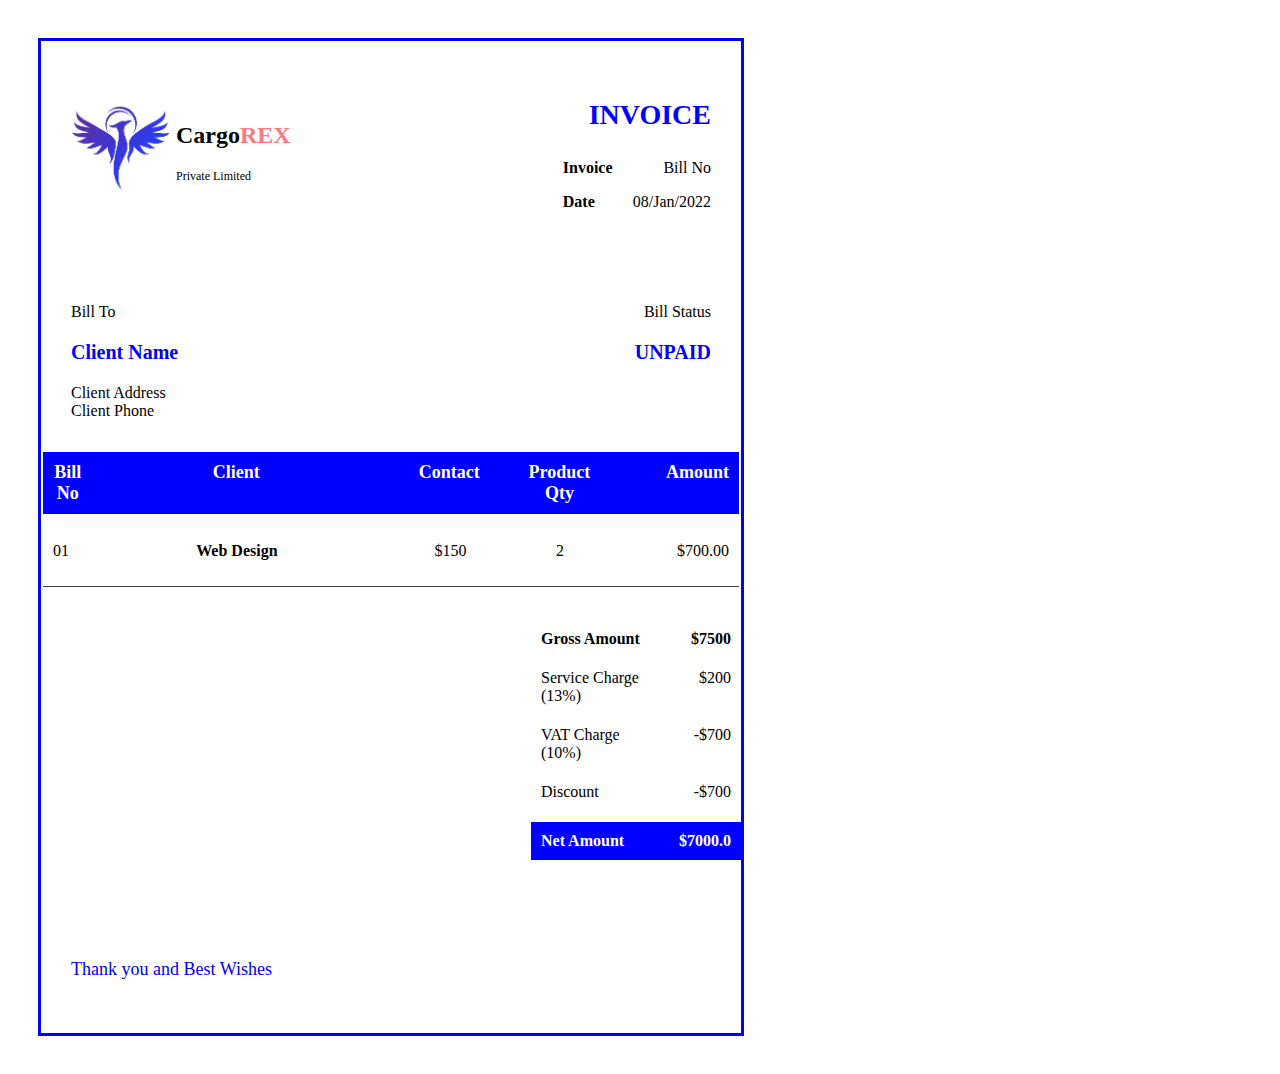
<file: bill.html>
<!DOCTYPE html>
<html>
<head>
    <title>Invoice Template Design</title>
    <link rel="stylesheet" type="text/css" href="style.css">
</head>
<body>

<div class="wrapper" id="printableArea">
    <div class="invoice_wrapper">
        <div class="header">
            <div class="logo_invoice_wrap">
                <div class="logo_sec">
                    <img src="./images/logo.png" alt="code logo">
                    <div class="title_wrap">
                        <p class="bold"><h2>Cargo<span class="danger">REX</span></h2></p>
                        <p class="sub_title">Private Limited</p>
                    </div>
                </div>
                <div class="invoice_sec">
                    <p class="invoice bold">INVOICE</p>
                    <p class="invoice_no">
                        <span class="bold">Invoice</span>
                        <span>Bill No</span>
                    </p>
                    <p class="date">
                        <span class="bold">Date</span>
                        <span>08/Jan/2022</span>
                    </p>
                </div>
            </div>
            <div class="bill_total_wrap">
                <div class="bill_sec">
                    <p>Bill To</p> 
                    <p class="bold name">Client Name</p>
                    <span>
                       Client Address<br/>
                       Client Phone
                    </span>
                </div>
                <div class="total_wrap">
                    <p>Bill Status</p>
                    <p class="bold price">UNPAID</p>
                </div>
            </div>
        </div>
        <div class="body">
            <!-- <div class="main_table"> -->
                
                <table  class="main_table">
                  <thead class="table_header">
                    <tr class="row">
                      <th class="col col_no">Bill No</th>
                      <th class="col col_des">Client</th>
                      <th class="col col_price">Contact</th>
                      <!-- <th>Date Time</th> -->
                      <th class="col col_qty">Product Qty</th>
                      <th class="col col_total">Amount</th>
                      
                    </tr>
                  </thead>
                 <tbody class="table_body">
                    <tr class="row">
                        <td class="col col_no"><p>01</p> </td>
                        <td class="col col_des"><p class="bold">Web Design</p></td>
                        <td class="col col_price"><p>$150</p></td>
                        <td class="col col_qty"><p>2</p></td>
                        <td class="col col_total"><p>$700.00</p></td>
                    </tr>
                 </tbody>
            </table>
            <!-- </div> -->
            
            <div class="paymethod_grandtotal_wrap">
                <!-- <div class="paymethod_sec">
                    <p class="bold">Payment Method</p>
                    <p>Visa, master Card and We accept Cheque</p>
                </div> -->
                <div class="grandtotal_sec">
                    <p class="bold">
                        <span>Gross Amount</span>
                        <span>$7500</span>
                    </p>
                    <p>
                        <span>Service Charge (13%)</span>
                        <span>$200</span>
                    </p>
                    <p>
                        <span>VAT Charge (10%)</span>
                        <span>-$700</span>
                    </p>
                    <p>
                        <span>Discount</span>
                        <span>-$700</span>
                    </p>
                    <p class="bold">
                        <span>Net Amount</span>
                        <span>$7000.0</span>
                    </p>
                </div>
            </div>
        </div>
        <div class="footer">
            <p>Thank you and Best Wishes</p>
            <!-- <div class="terms">
                <p class="tc bold">Terms & Coditions</p>
                <p>Lorem ipsum dolor sit amet consectetur adipisicing elit. Velit non praesentium doloribus. Quaerat vero iure itaque odio numquam, debitis illo quasi consequuntur velit, explicabo esse nesciunt error aliquid quis eius!</p>
            </div> -->
        </div>
    </div>
</div>


</body>
</html>
</file>
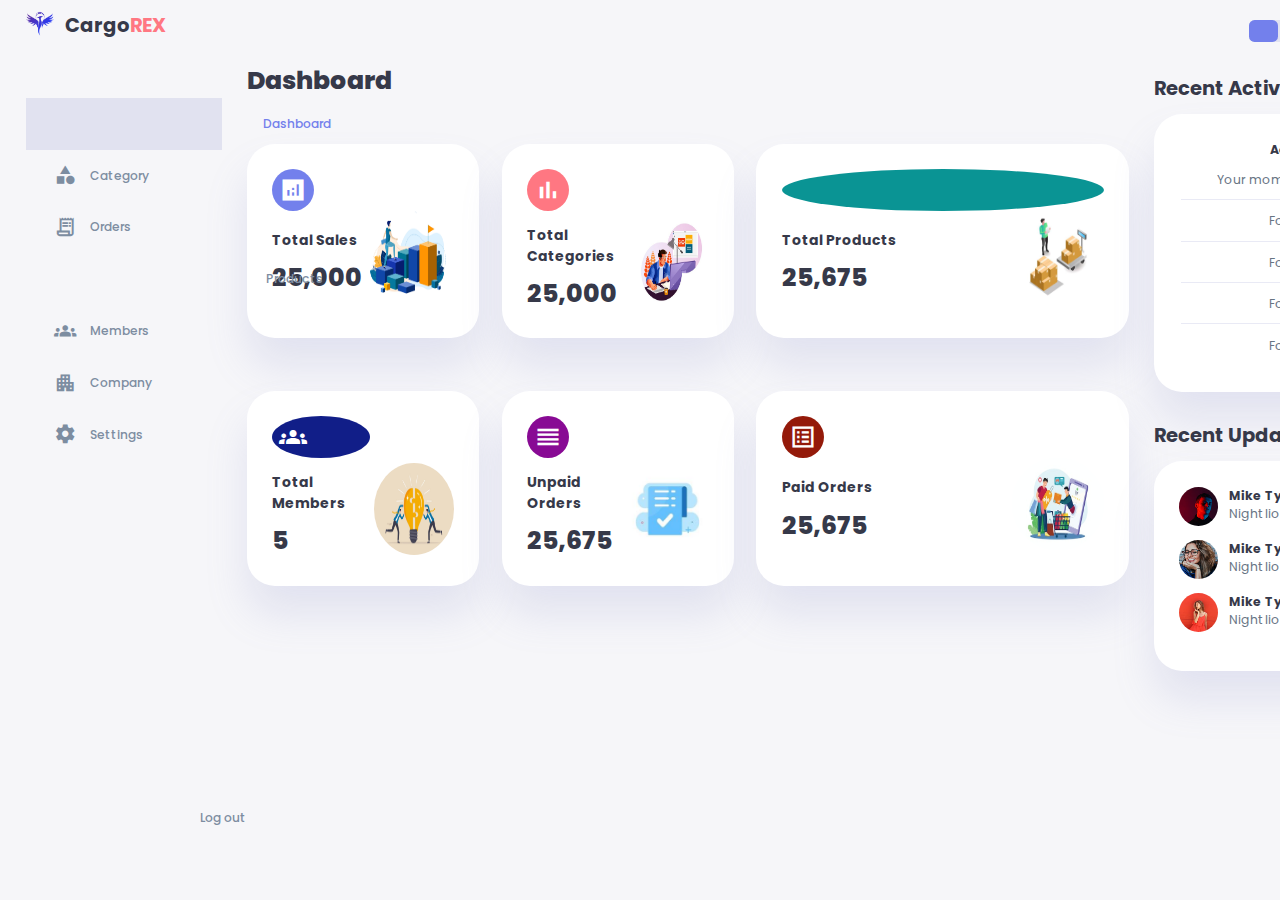
<file: dashboard.html>
<!DOCTYPE html>
 <html lang="en">
 <head>
  <meta charset="UTF-8">
  <meta http-equiv="X-UA-Compatible" content="IE=edge">
  <meta name="viewport" content="width=device-width, initial-scale=1.0">
  <!--Material Icon-->
  <link href="https://fonts.googleapis.com/icon?family=Material+Icons+Sharp"
      rel="stylesheet">
  <link rel="stylesheet" href="./styles.css">
  <title>Document</title>
 </head>
 <body>
  <div class="container">
    <aside>
      <div class="top">
        <div class="logo">
          <img src="./images/logo.png" alt="logo">
          <h2>Cargo<span class="danger">REX</span></h2>
        </div>
        <div class="close" id="close-btn">
          <span class="material-icons-sharp">close</span>
        </div>
      </div>

      <div class="sidebar">
        <a href="./dashboard.html" class="active">
          <span class="material-icons-sharp">grid_view</span>
          <h3>Dashboard</h3>
        </a>
        <a href="./category.html" class="">
          <span class="material-icons-sharp">category</span>
          <h3>Category</h3>
        </a>
        <a href="./order.html">
          <span class="material-icons-sharp">receipt_long</span>
          <h3>Orders</h3>
        </a>
        <!-- <a href="#">
          <span class="material-icons-sharp">insights</span>
          <h3>Products</h3>
        </a> -->
        <!-- <a href="#">
          <span class="material-icons-sharp">mail_outline</span>
          <h3>Messages</h3>
          <span class="message-count">26</span>
        </a> -->
        <a href="./product.html" class="">
          <span class="material-icons-sharp">inventory</span>
          <h3>Products</h3>
        </a>
        <a href="./members.html" class="">
          <span class="material-icons-sharp">groups</span>
          <h3>Members</h3>
        </a>
        <a href="./company.html" class="">
          <span class="material-icons-sharp">apartment</span>
          <h3>Company</h3>
        </a>
        
        <a href="./setting.html" class="">
          <span class="material-icons-sharp">settings</span>
          <h3>Settings</h3>
        </a>
        <!-- <a href="#">
          <span class="material-icons-sharp">add</span>
          <h3>Add Product</h3>
        </a> -->
        <a href="#">
          <span class="material-icons-sharp">logout</span>
          <h3>Log out</h3>
        </a>
      </div>
    </aside>
     <!-- aside end -->
     <main>
      <h1>Dashboard</h1>
      <!-- <div class="date">
        <input type="date">
      </div> -->

      <div class="insights">

        <div class="sales">
          <span class="material-icons-sharp">analytics</span>
          <div class="middle">
            <div class="left">
              <h3>Total Sales</h3>
              <h1>25,000</h1>
            </div>
            <div class="progress">
              <!-- <svg>
                <circle cx="38" cy="38" r="36"></circle>
              </svg> -->
              <div class="number">
                <img src="./images/sales.png" alt="">
                <!-- <p>81%</p> -->
              </div>
            </div>
          </div>
          <!-- <small class="text-muted">Last 24 Hours</small> -->
        </div>
        <!-- End Sales -->

        <div class="expenses">
          <span class="material-icons-sharp">bar_chart</span>
          <div class="middle">
            <div class="left">
              <h3>Total Categories</h3>
              <h1>25,000</h1>
            </div>
            <div class="progress">
              <!-- <svg>
                <circle cx="38" cy="38" r="36"></circle>
              </svg> -->
              <div class="number">
                <img src="./images/category.jpg" alt="">
                <!-- <p>62%</p> -->
              </div>
            </div>
          </div>
          <!-- <small class="text-muted">Last 24 Hours</small> -->
        </div>
        <!-- End Expenses -->

        <div class="product">
          <span class="material-icons-sharp">inventory_2</span>
          <div class="middle">
            <div class="left">
              <h3>Total Products</h3>
              <h1>25,675</h1>
            </div>
            <div class="progress">
              <!-- <svg>
                <circle cx="38" cy="38" r="36"></circle>
              </svg> -->
              <div class="number">
                <img src="./images/product.jpg" alt="">
                <!-- <p>44%</p> -->
              </div>
            </div>
          </div>
          <!-- <small class="text-muted">Last 24 Hours</small> -->
        </div>
        <!-- End Income -->

        <div class="member a">
          <span class="material-icons-sharp">groups_2</span>
          <div class="middle">
            <div class="left">
              <h3>Total Members</h3>
              <h1>5</h1>
            </div>
            <div class="progress">
              <!-- <svg>
                <circle cx="38" cy="38" r="36"></circle>
              </svg> -->

              <div class="number">
                <img src="./images/teami.jpg" alt="">
                <!-- <p>44%</p> -->
              </div>
            </div>
          </div>
          <!-- <small class="text-muted">Last 24 Hours</small> -->
        </div>

        <div class="income a">
          <span class="material-icons-sharp">reorder</span>
          <div class="middle">
            <div class="left">
              <h3>Unpaid Orders</h3>
              <h1>25,675</h1>
            </div>
            <div class="progress">
              <!-- <svg>
                <circle cx="38" cy="38" r="36"></circle>
              </svg> -->
              <div class="number">
                <img src="./images/unorder.jpg" alt="">
                <!-- <p>44%</p> -->
              </div>
            </div>
          </div>
          <!-- <small class="text-muted">Last 24 Hours</small> -->
        </div>

        <div class="order a">
          <span class="material-icons-sharp">list_alt</span>
          <div class="middle">
            <div class="left">
              <h3>Paid Orders</h3>
              <h1>25,675</h1>
            </div>
            <div class="progress">
              <!-- <svg>
                <circle cx="38" cy="38" r="36"></circle>
              </svg> -->
              <div class="number">
                <img src="./images/order.jpg" alt="">
                <!-- <p>44%</p> -->
              </div>
            </div>
          </div>
          <!-- <small class="text-muted">Last 24 Hours</small> -->
        </div>

      </div>
      <!-- End of insights -->



      <!-- <div class="recent-orders">
        <h2>Recent Orders</h2>
        <table>
          <thead>
            <tr>
              <th>Product Name</th>
              <th>Product Number</th>
              <th>Payment</th>
              <th>Status</th>
              <th></th>
            </tr>
          </thead>
          <tbody>
            <tr>
              <td>Foldable</td>
              <td>87586</td>
              <td>Due</td>
              <td class="warning">Pending</td>
              <td class="primary">Details</td>
            </tr>
            <tr>
              <td>Foldable</td>
              <td>87586</td>
              <td>Due</td>
              <td class="warning">Pending</td>
              <td class="primary">Details</td>
            </tr>
            <tr>
              <td>Foldable</td>
              <td>87586</td>
              <td>Due</td>
              <td class="warning">Pending</td>
              <td class="primary">Details</td>
            </tr>
            <tr>
              <td>Foldable</td>
              <td>87586</td>
              <td>Due</td>
              <td class="warning">Pending</td>
              <td class="primary">Details</td>
            </tr>
            <tr>
              <td>Foldable</td>
              <td>87586</td>
              <td>Due</td>
              <td class="warning">Pending</td>
              <td class="primary">Details</td>
            </tr>
          </tbody>
        </table>
        <a href="#">Show All</a>
      </div> -->
     </main>
     <!-- main end -->



     <div class="right">
      <div class="top">
        <button id="menu-btn">
          <span class="material-icons-sharp">menu</span>
      </button>
      <div class="theme-toggler">
        <span class="material-icons-sharp active">light_mode</span>
        <span class="material-icons-sharp">dark_mode</span>
      </div>
      <div class="profile">
        <div class="info">
          <p>Hey, <b>Daniel</b></p>
          <small class="text-muted">Admin</small>
        </div>
        <div class="profile-photo">
          <img src="./images/profile-1.jpg" alt="">
        </div>
      </div>
    </div>
    <!-- Top end -->


    <!-- <div class="main2">
    <div class="members">
      <div class="sales">
        <span class="material-icons-sharp">analytics</span>
        <div class="middle">
          <div class="left">
            <h3>Total Sales</h3>
            <h1>25,000</h1>
          </div>
          <div class="progress">
            <svg>
              <circle cx="38" cy="38" r="36"></circle>
            </svg>
            <div class="number">
              <p>81%</p>
            </div>
          </div>
        </div>
        <small class="text-muted">Last 24 Hours</small>
      </div>
    </div>
      member end -->

    <div class="main2">
      <div class="recent-orders">
        <h2>Recent Activity</h2>
        <table>
          <thead>
            <tr>
              <th>Activity</th>
               
            </tr>
          </thead>
          <tbody>
            <tr>
              <td>Your mom just logged in.</td>
              <td><span class="material-icons-sharp">done</span></td>
               
            </tr>
            <tr>
              <td>Foldable</td>
              <td><span class="material-icons-sharp">done</span></td>
            </tr>
            <tr>
              <td>Foldable</td>
              <td><span class="material-icons-sharp">done</span></td>
            </tr>
            <tr>
              <td>Foldable</td>
              <td><span class="material-icons-sharp">done</span></td>
            </tr>
            <tr>
              <td>Foldable</td>
              <td><span class="material-icons-sharp">done</span></td>
            </tr>
          </tbody>
        </table>
        <!-- <a href="#">Show All</a> -->
      </div>
    </div>

    <div class="recent-updates">
      <h2>Recent Updates</h2>
      <div class="updates">
        <div class="update">
          <div class="profile-photo">
            <img src="./images/profile-2.jpg" alt="">
          </div>
          <div class="message">
            <p><b>Mike Tyson</b> received his order of Night lion tech GPS drone.</p>
            <!-- <small class="text-muted">2 Minutes Ago</small> -->
          </div>
        </div>
        <div class="update">
          <div class="profile-photo">
            <img src="./images/profile-3.jpg" alt="">
          </div>
          <div class="message">
            <p><b>Mike Tyson</b> received his order of Night lion tech GPS drone.</p>
            <!-- <small class="text-muted">2 Minutes Ago</small> -->
          </div>
        </div>
        <div class="update">
          <div class="profile-photo">
            <img src="./images/profile-4.jpg" alt="">
          </div>
          <div class="message">
            <p><b>Mike Tyson</b> received his order of Night lion tech GPS drone.</p>
            <!-- <small class="text-muted">2 Minutes Ago</small> -->
          </div>
        </div>
      </div>
    </div>
    <!-- end of recent updates -->



    <!-- <div class="sales-analytics">
      <h2>Sales Analytics</h2>
      <div class="item online">
        <div class="icon">
          <span class="material-icons-sharp">shopping_cart</span>

        </div>
        <div class="right">
          <div class="info">
            <h3>ONLINE ORDERS</h3>
            <small class="text-muted">Last 24 Hours</small>
          </div>
          <h5 class="success">+39%</h5>
          <h3>3849</h3>
        </div>
      </div>

      <div class="item offline">
        <div class="icon">
          <span class="material-icons-sharp">local_mall</span>

        </div>
        <div class="right">
          <div class="info">
            <h3>OFFLINE ORDERS</h3>
            <small class="text-muted">Last 24 Hours</small>
          </div>
          <h5 class="danger">-17%</h5>
          <h3>1100</h3>
        </div>
      </div>

      <div class="item customers">
        <div class="icon">
          <span class="material-icons-sharp">person</span>

        </div>
        <div class="right">
          <div class="info">
            <h3>NEW CUSTOMERS</h3>
            <small class="text-muted">Last 24 Hours</small>
          </div>
          <h5 class="success">+25%</h5>
          <h3>849</h3>
        </div>
      </div>

      

      <div class="item add-product">
        <div>
          <span class="material-icons-sharp">add</span>
          <h3>Add Product</h3>
        </div>
        
      </div>
      </div> -->
    </div>
     </div>
  </div>
  <script src="./index.js"></script>
 </body>
 </html>
</file>
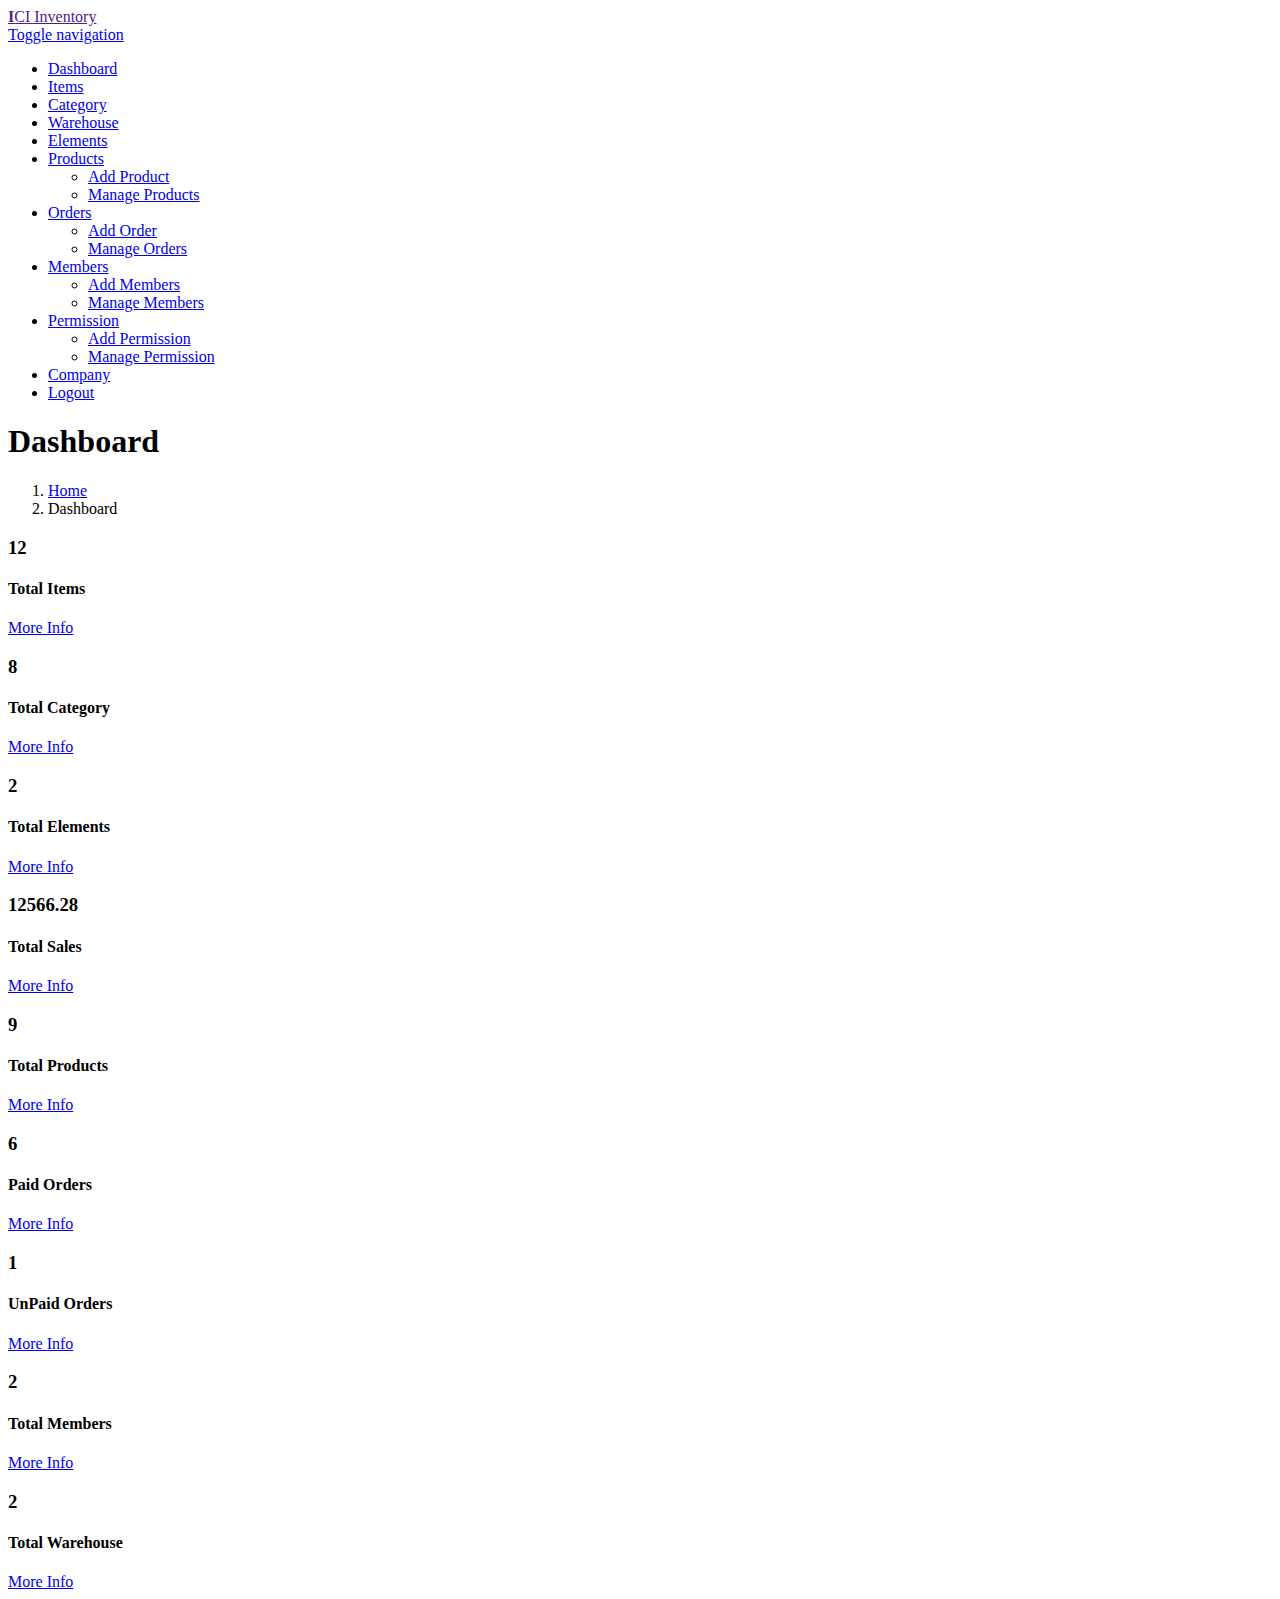
<file: index1.html>
<html style="height: auto; min-height: 100%;"><head>
    <meta charset="utf-8">
    <meta http-equiv="X-UA-Compatible" content="IE=edge">
    <title>Dashboard</title>
    <!-- Tell the browser to be responsive to screen width -->
    <meta content="width=device-width, initial-scale=1, maximum-scale=1, user-scalable=no" name="viewport">
    <!-- Bootstrap 3.3.7 -->  
    <link rel="stylesheet" href="http://localhost/Inventory_CI/assets/bower_components/bootstrap/dist/css/bootstrap.min.css">
    <!-- Font Awesome -->  
    <link rel="stylesheet" href="http://localhost/Inventory_CI/assets/bower_components/font-awesome/css/font-awesome.min.css">
    <!-- Ionicons -->
    <link rel="stylesheet" href="http://localhost/Inventory_CI/assets/bower_components/Ionicons/css/ionicons.min.css">
    <!-- Theme style -->
    <link rel="stylesheet" href="http://localhost/Inventory_CI/assets/dist/css/AdminLTE.min.css">
    <!-- AdminLTE Skins. Choose a skin from the css/skins
         folder instead of downloading all of them to reduce the load. -->
    <link rel="stylesheet" href="http://localhost/Inventory_CI/assets/dist/css/skins/_all-skins.min.css">
    <!-- bootstrap wysihtml5 - text editor -->
    <link rel="stylesheet" href="http://localhost/Inventory_CI/assets/plugins/bootstrap-wysihtml5/bootstrap3-wysihtml5.min.css">
    <link rel="stylesheet" href="http://localhost/Inventory_CI/assets/bower_components/datatables.net-bs/css/dataTables.bootstrap.min.css">
    <!-- Select2 -->
    <link rel="stylesheet" href="http://localhost/Inventory_CI/assets/bower_components/select2/dist/css/select2.min.css">
    <link rel="stylesheet" href="http://localhost/Inventory_CI/assets/plugins/fileinput/fileinput.min.css">
    <!-- addedd -->
    <!-- <link rel="stylesheet" href="http://localhost/Inventory_CI/assets/bower_components/style/style.css"> -->
    <link rel="stylesheet" href="http://localhost/Inventory_CI/assets/bower_components/style/main.css"> 
  
    <!-- icheck -->
    <!-- iCheck for checkboxes and radio inputs -->
    <link rel="stylesheet" href="http://localhost/Inventory_CI/assets/plugins/iCheck/all.css">
  
    <!-- HTML5 Shim and Respond.js IE8 support of HTML5 elements and media queries -->
    <!-- WARNING: Respond.js doesn't work if you view the page via file:// -->
    <!--[if lt IE 9]>
    <script src="https://oss.maxcdn.com/html5shiv/3.7.3/html5shiv.min.js"></script>
    <script src="https://oss.maxcdn.com/respond/1.4.2/respond.min.js"></script>
    <![endif]-->
  
    <!-- Google Font -->
    <link rel="stylesheet" href="https://fonts.googleapis.com/css?family=Source+Sans+Pro:300,400,600,700,300italic,400italic,600italic">
  
    <!-- jQuery 3 -->
    <script src="http://localhost/Inventory_CI/assets/bower_components/jquery/dist/jquery.min.js"></script>
    
    <!-- Resolve conflict in jQuery UI tooltip with Bootstrap tooltip -->
    <script>
      $.widget.bridge('uibutton', $.ui.button);
    </script>
    <!-- Bootstrap 3.3.7 -->
    <script src="http://localhost/Inventory_CI/assets/bower_components/bootstrap/dist/js/bootstrap.min.js"></script>
   
    <!-- jQuery Knob Chart -->
    <script src="http://localhost/Inventory_CI/assets/bower_components/jquery-knob/dist/jquery.knob.min.js"></script>
    <!-- daterangepicker -->
    <script src="http://localhost/Inventory_CI/assets/bower_components/bootstrap-daterangepicker/daterangepicker.js"></script>
    <!-- Bootstrap WYSIHTML5 -->
    <script src="http://localhost/Inventory_CI/assets/plugins/bootstrap-wysihtml5/bootstrap3-wysihtml5.all.min.js"></script>
    <!-- Slimscroll -->
    <script src="http://localhost/Inventory_CI/assets/bower_components/jquery-slimscroll/jquery.slimscroll.min.js"></script>
    <!-- FastClick -->
    <script src="http://localhost/Inventory_CI/assets/bower_components/fastclick/lib/fastclick.js"></script>
    <!-- Select2 -->
    <script src="http://localhost/Inventory_CI/assets/bower_components/select2/dist/js/select2.full.min.js"></script>
    <!-- AdminLTE App -->  
    <script src="http://localhost/Inventory_CI/assets/dist/js/adminlte.min.js"></script>
    <!-- AdminLTE dashboard demo (This is only for demo purposes) -->
    <script src="http://localhost/Inventory_CI/assets/dist/js/pages/dashboard.js"></script>
    <!-- AdminLTE for demo purposes -->
    <script src="http://localhost/Inventory_CI/assets/dist/js/demo.js"></script>
    <script src="http://localhost/Inventory_CI/assets/plugins/fileinput/fileinput.min.js"></script>
  
    <!-- icheck -->
    <script src="http://localhost/Inventory_CI/assets/plugins/iCheck/icheck.min.js"></script>
  
    <!-- DataTables -->
  <script src="http://localhost/Inventory_CI/assets/bower_components/datatables.net/js/jquery.dataTables.min.js"></script>
  <script src="http://localhost/Inventory_CI/assets/bower_components/datatables.net-bs/js/dataTables.bootstrap.min.js"></script>
  
  
  
  </head>
  <body class="skin-red sidebar-mini" cz-shortcut-listen="true" style="height: auto; min-height: 100%;">
  <div class="wrapper" style="height: auto; min-height: 100%;">
  
    
   
    <header class="main-header">
      <!-- Logo -->
      <a href="" class="logo">
        <!-- mini logo for sidebar mini 50x50 pixels -->
        <span class="logo-mini"><b>I</b>CI</span>
        <!-- logo for regular state and mobile devices -->
        <span class="logo-lg"><i class="fa fa-cubes"></i> Inventory</span>
      </a>
      <!-- Header Navbar: style can be found in header.less -->
      <nav class="navbar navbar-static-top">
        <!-- Sidebar toggle button-->
        <a href="#" class="sidebar-toggle" data-toggle="offcanvas" role="button">
          <span class="sr-only">Toggle navigation</span>
        </a>
  
      
      </nav>
    </header>
  <aside class="main-sidebar">
      <!-- sidebar: style can be found in sidebar.less -->
      <section class="sidebar" style="height: auto;">
        
        <!-- sidebar menu: : style can be found in sidebar.less -->
        <ul class="sidebar-menu tree" data-widget="tree">
          
          <li id="dashboardMainMenu" class="active">
            <a href="http://localhost/Inventory_CI/dashboard">
              <i class="fa fa-dashboard"></i> <span>Dashboard</span>
            </a>
          </li>
  
  
        <li id="brandNav">
                <a href="http://localhost/Inventory_CI/Controller_Items/">
                  <i class="fa fa-cubes"></i> <span>Items</span>
                </a>
              </li>
            
                        <li id="categoryNav">
                <a href="http://localhost/Inventory_CI/Controller_Category/">
                  <i class="fa fa-th"></i> <span>Category</span>
                </a>
              </li>
            
                        <li id="storeNav">
                <a href="http://localhost/Inventory_CI/Controller_Warehouse/">
                  <i class="fa fa-institution"></i> <span>Warehouse</span>
                </a>
              </li>
            
                      <li id="attributeNav">
              <a href="http://localhost/Inventory_CI/Controller_Element/">
                <i class="fa fa-files-o"></i> <span>Elements</span>
              </a>
            </li>
            
                        <li class="treeview" id="mainProductNav">
                <a href="#">
                  <i class="fa fa-cube"></i>
                  <span>Products</span>
                  <span class="pull-right-container">
                    <i class="fa fa-angle-left pull-right"></i>
                  </span>
                </a>
                <ul class="treeview-menu">
                                    <li id="addProductNav"><a href="http://localhost/Inventory_CI/Controller_Products/create"><i class="fa fa-circle-o"></i> Add Product</a></li>
                                                  <li id="manageProductNav"><a href="http://localhost/Inventory_CI/Controller_Products"><i class="fa fa-circle-o"></i> Manage Products</a></li>
                                </ul>
              </li>
            
  
                        <li class="treeview" id="mainOrdersNav">
                <a href="#">
                  <i class="fa fa-dollar"></i>
                  <span>Orders</span>
                  <span class="pull-right-container">
                    <i class="fa fa-angle-left pull-right"></i>
                  </span>
                </a>
                <ul class="treeview-menu">
                                    <li id="addOrderNav"><a href="http://localhost/Inventory_CI/Controller_Orders/create"><i class="fa fa-circle-o"></i> Add Order</a></li>
                                                  <li id="manageOrdersNav"><a href="http://localhost/Inventory_CI/Controller_Orders"><i class="fa fa-circle-o"></i> Manage Orders</a></li>
                                </ul>
              </li>
                                            <li class="treeview" id="mainUserNav">
              <a href="#">
                <i class="fa fa-users"></i>
                <span>Members</span>
                <span class="pull-right-container">
                  <i class="fa fa-angle-left pull-right"></i>
                </span>
              </a>
              <ul class="treeview-menu">
                              <li id="createUserNav"><a href="http://localhost/Inventory_CI/Controller_Members/create"><i class="fa fa-circle-o"></i> Add Members</a></li>
                
                              <li id="manageUserNav"><a href="http://localhost/Inventory_CI/Controller_Members"><i class="fa fa-circle-o"></i> Manage Members</a></li>
                          </ul>
            </li>
            
                        <li class="treeview" id="mainGroupNav">
                <a href="#">
                  <i class="fa fa-recycle"></i>
                  <span>Permission</span>
                  <span class="pull-right-container">
                    <i class="fa fa-angle-left pull-right"></i>
                  </span>
                </a>
                <ul class="treeview-menu">
                                    <li id="addGroupNav"><a href="http://localhost/Inventory_CI/Controller_Permission/create"><i class="fa fa-circle-o"></i> Add Permission</a></li>
                                                  <li id="manageGroupNav"><a href="http://localhost/Inventory_CI/Controller_Permission"><i class="fa fa-circle-o"></i> Manage Permission</a></li>
                                </ul>
              </li>
            
           <!--              <li id="reportNav">
                <a href="http://localhost/Inventory_CI/reports/">
                  <i class="glyphicon glyphicon-stats"></i> <span>Reports</span>
                </a>
              </li>
             -->
  
  
                        <li id="companyNav"><a href="http://localhost/Inventory_CI/Controller_Company/"><i class="fa fa-bank"></i> <span>Company</span></a></li>
            
                  <!-- user permission info -->
          <li><a href="http://localhost/Inventory_CI/auth/logout"><i class="fa fa-power-off"></i> <span>Logout</span></a></li>
  
        </ul>
      </section>
      <!-- /.sidebar -->
    </aside>
  <script src="https://ajax.googleapis.com/ajax/libs/jquery/3.3.1/jquery.min.js"></script>
  
  
    <!-- Content Wrapper. Contains page content -->
    <div class="content-wrapper" style="min-height: 694.575px;">
      <!-- Content Header (Page header) -->
      <section class="content-header">
        <h1>
          Dashboard
      
        </h1>
        <ol class="breadcrumb">
          <li><a href="#"><i class="fa fa-dashboard"></i> Home</a></li>
          <li class="active">Dashboard</li>
        </ol>
      </section>
  
      <!-- Main content -->
      <section class="content">
        <!-- Small boxes (Stat box) -->
        
          <div class="row">
            <div class="col-lg-3 col-xs-6">
              <!-- small box -->
              <div class="small-box bg-purple">
                <div class="inner">
                  <h3>12</h3>
  
                  <h4><b>Total Items</b></h4>
                </div>
                <div class="icon">
                  <i class="fa fa-cubes"></i>
                </div>
                <a href="http://localhost/Inventory_CI/Controller_Items/" class="small-box-footer">More Info <i class="fa fa-arrow-circle-right"></i></a>
              </div>
            </div>
            <!-- ./col -->
            <div class="col-lg-3 col-xs-6">
              <!-- small box -->
              <div class="small-box bg-teal">
                <div class="inner">
                  <h3>8</h3>
  
                  <h4><b>Total Category</b></h4>
                </div>
                <div class="icon">
                  <i class="fa fa-th"></i>
                </div>
                <a href="http://localhost/Inventory_CI/Controller_Category/" class="small-box-footer">More Info <i class="fa fa-arrow-circle-right"></i></a>
              </div>
            </div>
            <!-- ./col -->
            <div class="col-lg-3 col-xs-6">
              <!-- small box -->
              <div class="small-box bg-yellow">
                <div class="inner">
                  <h3>2</h3>
  
                 <h4><b>Total Elements</b></h4>
                </div>
                <div class="icon">
                  <i class="fa fa-files-o"></i>
                </div>
                <a href="http://localhost/Inventory_CI/Controller_Element/" class="small-box-footer">More Info <i class="fa fa-arrow-circle-right"></i></a>
              </div>
            </div>
            <!-- ./col -->
            <div class="col-lg-3 col-xs-6">
              <!-- small box -->
              <div class="small-box bg-green">
                <div class="inner">
                  <h3>12566.28</h3>
  
                  <h4><b>Total Sales</b></h4>
                </div>
                <div class="icon">
                  <i class="fa fa-dollar"></i>
                </div>
                <a href="http://localhost/Inventory_CI/Controller_Orders/" class="small-box-footer">More Info <i class="fa fa-arrow-circle-right"></i></a>
              </div>
            </div>
            <!-- ./col -->
          </div>
  
  
          <div class="row">
            <div class="col-lg-3 col-xs-6">
              <!-- small box -->
              <div class="small-box bg-primary">
                <div class="inner">
                  <h3>9</h3>
  
                 <h4><b>Total Products</b></h4>
                </div>
                <div class="icon">
                  <i class="fa fa-cube"></i>
                </div>
                <a href="http://localhost/Inventory_CI/Controller_Products/" class="small-box-footer">More Info <i class="fa fa-arrow-circle-right"></i></a>
              </div>
            </div>
            <!-- ./col -->
            <div class="col-lg-3 col-xs-6">
              <!-- small box -->
              <div class="small-box bg-olive">
                <div class="inner">
                  <h3>6</h3>
  
                 <h4><b>Paid Orders</b></h4>
                </div>
                <div class="icon">
                  <i class="fa fa-check"></i>
                </div>
                <a href="http://localhost/Inventory_CI/Controller_Orders/" class="small-box-footer">More Info <i class="fa fa-arrow-circle-right"></i></a>
              </div>
            </div>
            <!-- ./col -->
            <div class="col-lg-3 col-xs-6">
              <!-- small box -->
              <div class="small-box bg-maroon">
                <div class="inner">
                  <h3>1</h3>
  
                  <h4><b>UnPaid Orders</b></h4>
                </div>
                <div class="icon">
                  <i class="fa fa-spinner"></i>
                </div>
                <a href="http://localhost/Inventory_CI/Controller_Orders/" class="small-box-footer">More Info <i class="fa fa-arrow-circle-right"></i></a>
              </div>
            </div>
            <!-- ./col -->
            <div class="col-lg-3 col-xs-6">
              <!-- small box -->
              <div class="small-box bg-aqua">
                <div class="inner">
                  <h3>2</h3>
  
                  <h4><b>Total Members</b></h4>
                </div>
                <div class="icon">
                  <i class="fa fa-users"></i>
                </div>
                <a href="http://localhost/Inventory_CI/Controller_Members/" class="small-box-footer">More Info <i class="fa fa-arrow-circle-right"></i></a>
              </div>
            </div>
            <!-- ./col -->
  
            <div class="col-lg-3 col-xs-6">
              <!-- small box -->
              <div class="small-box bg-red">
                <div class="inner">
                  <h3>2</h3>
  
                 <h4><b>Total Warehouse</b></h4>
                </div>
                <div class="icon">
                  <i class="fa fa-institution"></i>
                </div>
                <a href="http://localhost/Inventory_CI/Controller_Warehouse/" class="small-box-footer">More Info <i class="fa fa-arrow-circle-right"></i></a>
              </div>
            </div>
          </div>
          <!-- /.row -->
  
  
          
          <!-- /.row -->
              
  
      </section>
      <!-- /.content -->
    </div>
    <!-- /.content-wrapper -->
  
    <script type="text/javascript">
      $(document).ready(function() {
        $("#dashboardMainMenu").addClass('active');
      }); 
    </script>
  </div></body></html>
</file>
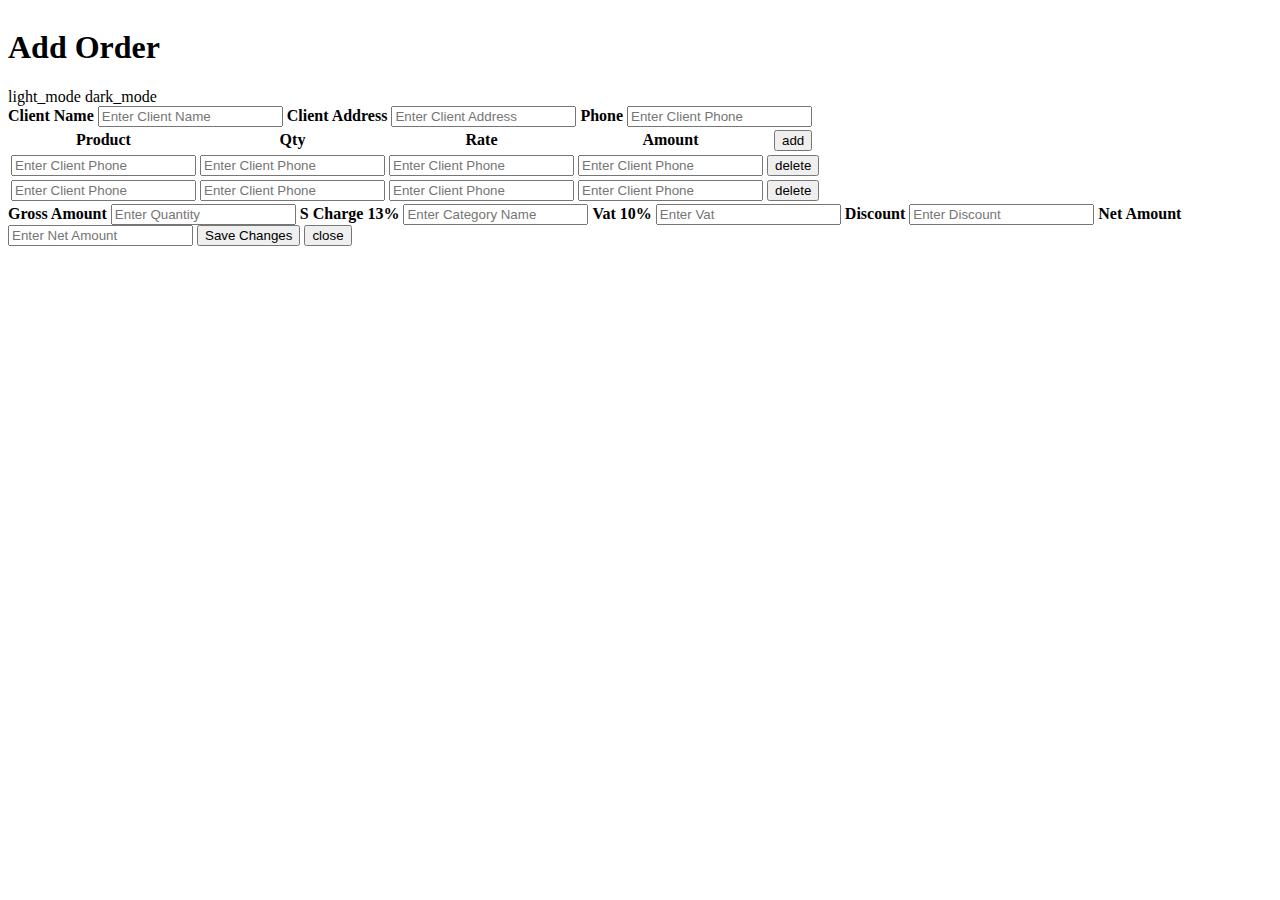
<file: try.html>
<!DOCTYPE html>
<html lang="en">
<head>
    <meta charset="UTF-8">
    <meta http-equiv="X-UA-Compatible" content="IE=edge">
    <meta name="viewport" content="width=device-width, initial-scale=1.0">
    <title>Document</title>
    <style>
        .category {
            display: flex;
           
        }
        .form-popup-product {
            flex-direction: column;
        }
    </style>
</head>
<body>

    
  

        <div class="category">
           
            
            <!-- Add Category Form -->
            <div class="form-popup-product" id="myForm">
              <form action="" class="form-container-product">
                <h1>Add Order</h1>
      
                 
                <div class="theme-toggler theme-product">
                  <span class="material-icons-sharp active">light_mode</span>
                  <span class="material-icons-sharp">dark_mode</span>
                </div>
             
      
      
      
                <label for="text"><b>Client Name</b></label>
                <input type="text" placeholder="Enter Client Name" name="name" required>
      
                <label for="text"><b>Client Address</b></label>
                <input type="text" placeholder="Enter Client Address" name="address" required>
            
                <label for="status"><b>Phone</b></label>
                <input type="text"  placeholder="Enter Client Phone" name="phone" required>
                <!-- <input type="password" placeholder="Enter Password" name="status" required> -->
            
      
                <div class="recent-orders">
                <table id="category_data">
                  <thead>
                    <tr>
                      
                      <th>Product</th>
                      <th>Qty</th>
                      <th>Rate</th>
                      <th>Amount</th>
                      <th ><button class="order-btn"><span class="material-icons-sharp">add</span></button></th>
                    </tr>
                  </thead>
                  <tbody>
                    
                    <tr class="height1">
                     
                      
                      <td><input type="text"  placeholder="Enter Client Phone" name="product" required></td>
                      <td><input type="text"  placeholder="Enter Client Phone" name="qty" required></td>
                      <td><input type="text"  placeholder="Enter Client Phone" name="rate" required></td>
                      <td><input type="text"  placeholder="Enter Client Phone" name="amount" required></td>
                       
                      <td >
                        <button class="order-btn"><span class="material-icons-sharp">delete</span></button>
                      </td>
                      
                      
                    </tr>
      
                    <tr class="height1">
                     
                      
                      <td><input type="text"  placeholder="Enter Client Phone" name="product" required></td>
                      <td><input type="text"  placeholder="Enter Client Phone" name="qty" required></td>
                      <td><input type="text"  placeholder="Enter Client Phone" name="rate" required></td>
                      <td><input type="text"  placeholder="Enter Client Phone" name="amount" required></td>
                       
                      <td >
                        <button class="order-btn"><span class="material-icons-sharp">delete</span></button>
                      </td>
                      
                      
                    </tr>
                    
                  </tbody>
                </table>
              </div>
      
      
      
                <label for="text"><b>Gross Amount</b></label>
                <input type="text" placeholder="Enter Quantity" name="gamount" required>
      
                <label for="text"><b>S Charge 13%</b></label>
                <input type="text" placeholder="Enter Category Name" name="charge" required>
      
                <label for="text"><b>Vat 10%</b></label>
                <input type="text" placeholder="Enter Vat" name="vat" required>
      
                <label for="text"><b>Discount</b></label>
                <input type="text" placeholder="Enter Discount" name="discount" required>
      
                <label for="text"><b>Net Amount</b></label>
                <input type="text" placeholder="Enter Net Amount" name="namount" required>
      
      
      
                <button type="submit" class="btn">Save Changes</button>
                <button class="close" id="close-btn" onclick="closeForm()">
                  <span class="material-icons-sharp">close</span>
                </button>
      
                <!-- <button type="button" class="btn cancel" onclick="closeForm()"><span class="material-icons-sharp">edit</span></button> -->
              </form>
            </div>
    
    
      
</body>
</html>
</file>
<file: style.css>
@import url('https://fonts.googleapis.com/css2?family=Lato:wght@100;400;900&display=swap');

:root {
  --primary: #0000ff;
  --secondary: #3d3d3d; 
  --white: #fff;
}

/* *{
    margin: 0;
    padding: 0;
    box-sizing: border-box;
    font-family: 'Lato', sans-serif;
}

body{
    /* background: var(--secondary); 
    padding: 50px;
    color: var(--secondary);
    display: flex;
    align-items: center;
    justify-content: center;
    font-size: 14px;
} */

/* .body {
    display: flex;
    justify-content: center;
} */

.bold{
    font-weight: 900;
}

.light{
    font-weight: 100;
}

.wrapper{
    background: var(--white);
    padding: 30px;
    /* extra */
    /* display: flex;
    justify-content: center; */
}

.invoice_wrapper{
    border: 3px solid var(--primary);
    width: 700px;
    max-width: 100%;
}

.invoice_wrapper .header .logo_invoice_wrap,
.invoice_wrapper .header .bill_total_wrap{
    display: flex;
    justify-content: space-between;
    padding: 30px;
}

.invoice_wrapper .header .logo_sec{
    display: flex;
    align-items: center;
}

.logo_sec img {
    width: 100px;
    height: 100px;
}
span.danger {
    color: #ff7782;
}

.invoice_wrapper .header .logo_sec .title_wrap{
    margin-left: 5px;
}

.invoice_wrapper .header .logo_sec .title_wrap .title{
    text-transform: uppercase;
    font-size: 18px;
    color: var(--primary);
}

.invoice_wrapper .header .logo_sec .title_wrap .sub_title{
    font-size: 12px;
}

.invoice_wrapper .header .invoice_sec,
.invoice_wrapper .header .bill_total_wrap .total_wrap{
    text-align: right;
}

.invoice_wrapper .header .invoice_sec .invoice{
    font-size: 28px;
    color: var(--primary);
}

.invoice_wrapper .header .invoice_sec .invoice_no,
.invoice_wrapper .header .invoice_sec .date{
    display: flex;
    width: 100%;
}

.invoice_wrapper .header .invoice_sec .invoice_no span:first-child,
.invoice_wrapper .header .invoice_sec .date span:first-child{
    width: 70px;
    text-align: left;
}

.invoice_wrapper .header .invoice_sec .invoice_no span:last-child,
.invoice_wrapper .header .invoice_sec .date span:last-child{
    width: calc(100% - 70px);
}

.invoice_wrapper .header .bill_total_wrap .total_wrap .price,
.invoice_wrapper .header .bill_total_wrap .bill_sec .name{
    color: var(--primary);
    font-size: 20px;
}

.invoice_wrapper .body .main_table {
    width: 100%;
}
.invoice_wrapper .body .main_table .table_header{
    background: var(--primary);
}

.invoice_wrapper .body .main_table .table_header .row{
    color: var(--white);
    font-size: 18px;
    border-bottom: 0px; 
}

.invoice_wrapper .body .main_table .row{
    display: flex;
    border-bottom: 1px solid var(--secondary);
}

.invoice_wrapper .body .main_table .row .col{
    padding: 10px;
}
.invoice_wrapper .body .main_table .row .col_no{width: 5%;}
.invoice_wrapper .body .main_table .row .col_des{width: 45%;text-align: center;}
.invoice_wrapper .body .main_table .row .col_price{width: 20%; text-align: center;}
.invoice_wrapper .body .main_table .row .col_qty{width: 10%; text-align: center;}
.invoice_wrapper .body .main_table .row .col_total{width: 20%; text-align: right;}

.invoice_wrapper .body .paymethod_grandtotal_wrap{
    display: flex;
    justify-content: flex-end;
    padding: 25px 0 30px;
    align-items: flex-end;
}

.invoice_wrapper .body .paymethod_grandtotal_wrap .paymethod_sec{
    padding-left: 30px;
}

.invoice_wrapper .body .paymethod_grandtotal_wrap .grandtotal_sec{
    width: 30%;
}

.invoice_wrapper .body .paymethod_grandtotal_wrap .grandtotal_sec p{
    display: flex;
    width: 100%;
    padding-bottom: 5px;
}

.invoice_wrapper .body .paymethod_grandtotal_wrap .grandtotal_sec p span{
    padding: 0 10px;
}

.invoice_wrapper .body .paymethod_grandtotal_wrap .grandtotal_sec p span:first-child{
    width: 60%;
}

.invoice_wrapper .body .paymethod_grandtotal_wrap .grandtotal_sec p span:last-child{
    width: 40%;
    text-align: right;
}

.invoice_wrapper .body .paymethod_grandtotal_wrap .grandtotal_sec p:last-child span{
    background: var(--primary);
    padding: 10px;
    color: #fff;
}

.invoice_wrapper .footer{
    padding: 30px;
}

.invoice_wrapper .footer > p{
    color: var(--primary);
    /* text-decoration: underline; */
    font-size: 18px;
    padding-bottom: 5px;
}

.invoice_wrapper .footer .terms .tc{
    font-size: 16px;
}


/* visibility */
.printshow {
    display: none;
}
</file>
<file: styles.css>
@import url('https://fonts.googleapis.com/css2?family=Poppins:wght@300;400;500;600;700;800&display=swap');

:root {
    --color-primary: #7380ec;
    --color-danger: #ff7782;
    --color-success: #41f1b6;
    --color-warning: #ffbb55;
    --color-white: #fff;
    --color-info-dark: #7d8da1;
    --color-info-light: #dce1eb;
    --color-dark: #363949;
    --color-light: rgba(132, 139, 200, 0.18);
    --color-primary-variant: #111e88;
    --color-dark-variant: #677483;
    --color-background: #f6f6f9;

    --card-borde-radius: 2rem;
    --border-radius-1: 0.4rem;
    --border-radius-2: 0.8rem;
    --border-radius-3: 1.2rem;

    --card-padding: 1.8rem;
    --padding-1: 1.2rem;

    --box-shadow: 0 2rem 3rem var(--color-light);

   
}

 /* Dark theme variables */
 .dark-theme-variables {
    --color-background: #181a1e;
    --color-white: #202528;
    --color-dark: #edeffd;
    --color-dark-variant: #a3bdcc;
    --color-light: rgba(0,0,0,0.4);
    --box-shadow: 0 2rem 3rem var(--color-light);
}


* {
    margin: 0;
    padding: 0;
    outline: 0;
    appearance: none;
    border: 0;
    text-decoration: none;
    list-style: none;
    box-sizing: border-box;
}

html {
    font-size: 14px;
}

body {
    width: 100vw;
    height: 100vh;
    font-family: poppins, sans-serif;
    font-size: 0.88rem;
    background: var(--color-background);
    user-select: none;
    overflow-x: hidden;
    color: var(--color-dark);
}

.container {
    display: grid;
    width: 96%;
    margin: 0 auto;
    gap: 1.8rem;
    grid-template-columns: 14rem auto 23rem;
}
a {
    color: var(--color-dark);
}

img {
    display: block;
    width: 100%;
}

h1 {
    font-weight: 800;
    font-size: 1.8rem;
}

h2 {
    font-size: 1.4rem;
}

h3 {
    font-size: 0.87rem;
}

h4 {
    font-size: 0.8rem;
}

h5 {
    font-size: 0.77rem;
}

small {
    font-size: 0.75rem;
}

.profile-photo {
    width: 2.8rem;
    height: 2.8rem;
    border-radius: 50%;
    overflow: hidden;
}

.text-muted {
    color: var(--color-info-dark);
}

p {
    color: var(--color-dark-variant);
}

b {
    color: var(--color-dark);
}

.primary {
    color: var(--color-primary);
}
.danger {
    color: var(--color-danger);
}
.success {
    color: var(--color-success);
}
.warning {
    color: var(--color-warning);
}

aside {
    height: 100vh;
   
}

aside.top {
   
    display: flex;
    align-items: center;
    justify-content: space-between;
    margin-top: 1.4rem;

}

aside .logo {
    display: flex;
    gap: 0.8rem;
    /**/
    position: absolute;
    top: 10px;
    /**/
}

aside .logo img {
    width: 2rem;
    height: 2rem;
} 

aside .close {
    display: none;
}

/*Side Bar*/

aside .sidebar {
    
    display: flex;
    flex-direction: column;
    height: 86vh;
    position: relative;
    /* top: 3rem; */
    top: 7rem;
}

aside h3 {
    font-weight: 500;
}

aside .sidebar a {
    display: flex;
    color: var(--color-info-dark);
    margin-left: 2rem;
    gap: 1rem;
    align-items: center;
    position: relative;
    height: 3.7rem;
    transition: all 300ms ease;
}

aside .sidebar a span {
    font-size: 1.6rem;
    transition: all 300ms ease;
}

aside .sidebar a:last-child {
    position: absolute;
    bottom: 2rem;
    width: 100%;
}

aside .sidebar a.active {
    background: var(--color-light);
    color: var(--color-primary);
    margin-left: 0;
}


.active {
    background: var(--color-light);
    color: var(--color-primary);
    margin-left: 0;
}


aside .sidebar a.active:before {
    content: "";
    width: 6px;
    height: 100%;
    background: var(--color-primary);
}

aside .sidebar a.active span {
    color: var(--color-primary);
    margin-left: calc(1rem - 3px);
}

aside .sidebar a:hover {
    color: var(--color-primary);
}

aside .sidebar a:hover span {
    margin-left: 1rem;
}

aside .sidebar .message-count {
    background: var(--color-danger);
    color: var(--color-white);
    padding: 2px 10px;
    font-size: 11px;
    border-radius: var(--border-radius-1);
}

/* MAIN */

main {
    margin-top: 4.4rem;
}

/* main .date {
    display: inline-block;
    background: var(--color-light);
    border-radius: var(--border-radius-1);
    margin-top: 1rem;
    padding: 0.5rem 1.6rem;
}

main .date input[type='date'] {
    background: transparent;
    color: var(--color-dark);
} */

main .insights {
    display: grid;
    grid-template-columns: repeat(3, 1fr);
    gap: 1.6rem;
    margin-top: 30px;
}

main .insights .a{
    
    margin-top: 30px;
}

main .insights > div {
    background: var(--color-white);
    padding: var(--card-padding);
    border-radius: var(--card-borde-radius);
    margin-top: 1rem;
    box-shadow: var(--box-shadow);
    transition: all 300ms ease;
}

main .insights > div:hover {
    box-shadow: none;
}

main .insights > div span {
    background: var(--color-primary);
    padding: 0.5rem;
    border-radius: 50%;
    color: var(--color-white);
    font-size: 2rem;
}

main .insights > div.expenses span {
    background: var(--color-danger);
}


main .insights > div.member span {
    background: var(--color-primary-variant);
}

main .insights > div.income span {
    background: #880a94;
}

main .insights > div.product span {
    background: #0a9494;
}

main .insights > div.order span {
    background: #941a0a;
}

main .insights > div .middle {
    display: flex;
    align-items: center;
    justify-content: space-between;
}

main .insights h3 {
    margin: 1rem 0 0.6rem;
    font-size: 1rem;
}

main .insights .progress {
    position: relative;
    width: 92px;
    height: 92px;
    border-radius: 50%;
}

main .insights svg {
    width: 7rem;
    height: 7rem;
}

main .insights svg circle {
    
    fill: none;
    stroke: var(--color-primary);
    stroke-width: 15;
    stroke-linecap: round;
    transform: translate(5px, 5px);
    /* stroke-dasharray: 110;
    stroke-dashoffset: 92; */
}

/* main .insights .sales svg circle {
    stroke-dashoffset: -30;
    stroke-dasharray: 200;
} */

main .insights .expenses svg circle {
    stroke-dashoffset: 20;
    stroke-dasharray: 80;
}

main .insights .income svg circle {
    stroke-dashoffset: 35;
    stroke-dasharray: 110;
}

main .insights .progress .number {
    position: absolute;
    top: 0;
    left: 0;
    height: 100%;
    width: 100%;
    display: flex;
    justify-content: center;
    align-items: center;
}

/* image */
main .insights .progress .number img {
    height: 100%;
    width: 100%;
    display: flex;
    justify-content: center;
    align-items: center;
    border-radius: 50%;
}



main .insights small {
    margin-top: 1.3rem;
    display: block;
}

/* Recent orders */

main .recent-orders {
    margin-top: 2rem;
}

main .recent-orders h2 {
    margin-bottom: 0.8rem;
}

main .recent-orders table {
    background: var(--color-white);
    width: 100%;
    border-radius: var(--card-borde-radius);
    padding: var(--card-padding);
    text-align: center;
    box-shadow: var(--box-shadow);
    transition: all 300ms ease;
}

main .recent-orders table:hover {
    box-shadow: none;
}

main table tbody td {
    height: 2.8rem;
    border-bottom: 1px solid var(--color-light);
    color: var(--color-dark-variant);
}

main table tbody tr:last-child td {
    border: none;
}

main .recent-orders a {
    text-align: center;
    display: block;
    margin: 1rem auto;
    color: var(--color-primary);
}

/* right top*/

.right {
    margin-top: 1.4rem;
}

.right .top {
    display: flex;
    justify-content: end;
    gap: 2rem;
   
}

.right .top button {
    display: none;
}

.right .theme-toggler {
    background: var(--color-light);
    display: flex;
    justify-content: space-between;
    align-items: center;
    height: 1.6rem;
    width: 4.2rem;
    cursor: pointer;
    border-radius: var(--border-radius-1);
}

.right .theme-toggler span {
    font-size: 1.2rem;
    width: 50%;
    height: 100%;
    display: flex;
    align-items: center;
    justify-content: center;
}

.right .theme-toggler span.active {
    background: var(--color-primary);
    color: white;
    border-radius: var(--border-radius-1);
}

.right .top .profile {
    display: flex;
    gap: 2rem;
    text-align: right;
}

/* right total income part main2*/
/*
.main2 .members {
   

    display: grid;
    grid-template-columns: repeat(1, 1fr);
    gap: 1.6rem;
    /* position: absolute; top: 17rem; 
}

.main2 .members > div {
    background: var(--color-white);
    padding: var(--card-padding);
    border-radius: var(--card-borde-radius);
    margin-top: 1rem;
    box-shadow: var(--box-shadow);
    transition: all 300ms ease;
}

.main2 .members > div:hover {
    box-shadow: none;
}

.main2 .members > div span {
    background: var(--color-primary);
    padding: 0.5rem;
    border-radius: 50%;
    color: var(--color-white);
    font-size: 2rem;
}

.main2 .members > div.expenses span {
    background: var(--color-danger);
}

.main2 .members > div.income span {
    background: var(--color-success);
}

.main2 .members > div .middle {
    display: flex;
    align-items: center;
    justify-content: space-between;
}

.main2 .members h3 {
    margin: 1rem 0 0.6rem;
    font-size: 1rem;
}

.main2 .members .progress {
    position: relative;
    width: 92px;
    height: 92px;
    border-radius: 50%;
}

.main2 .members svg {
    width: 7rem;
    height: 7rem;
}

.main2 .members svg circle {
    fill: none;
    stroke: var(--color-primary);
    stroke-width: 14;
    stroke-linecap: round;
    transform: translate(5px, 5px);
    /* stroke-dasharray: 110; stroke-dashoffset: 92; 
}

.main2 .members .sales svg circle {
    stroke-dashoffset: -30;
    stroke-dasharray: 200;
}

.main2 .members .expenses svg circle {
    stroke-dashoffset: 20;
    stroke-dasharray: 80;
}

.main2 .members .income svg circle {
    stroke-dashoffset: 35;
    stroke-dasharray: 110;
}

.main2 .members .progress .number {
    position: absolute;
    top: 0;
    left: 0;
    height: 100%;
    width: 100%;
    display: flex;
    justify-content: center;
    align-items: center;
}

.main2 .members small {
    margin-top: 1.3rem;
    display: block;
}
*/

/*recent orders main 2*/
.main2 .recent-orders {
    margin-top: 1rem;
}

.main2 .recent-orders h2 {
    margin-bottom: 0.8rem;
}

.main2 .recent-orders table {
    background: var(--color-white);
    width: 100%;
    border-radius: var(--card-borde-radius);
    padding: var(--card-padding);
    text-align: center;
    box-shadow: var(--box-shadow);
    transition: all 300ms ease;
}

.main2 .recent-orders table:hover {
    box-shadow: none;
}

.main2 table tbody td {
    height: 2.8rem;
    border-bottom: 1px solid var(--color-light);
    color: var(--color-dark-variant);
}

.main2 table tbody td span {
     
        background: var(--color-success);
        padding: 0.2rem;
        border-radius: 50%;
        color: var(--color-white);
        font-size: 1.3rem;
     
}

.main2 table tbody tr:last-child td {
    border: none;
}

.main2 .recent-orders a {
    text-align: center;
    display: block;
    margin: 1rem auto;
    color: var(--color-primary);
}



/* recent updates */
.right .recent-updates {
    /* margin-top: 7rem; */
    margin-top: 2rem;

}

.right .recent-updates h2 {
    margin-bottom: 0.8rem;
}

.right .recent-updates .updates {
    background: var(--color-white);
    padding: var(--card-padding);
    border-radius: var(--card-borde-radius);
    box-shadow: var(--box-shadow);
    transition: all 300ms ease;
}

.right .recent-updates .updates:hover {
    box-shadow: none;
}

.right .recent-updates .updates .update {
    display: grid;
    grid-template-columns: 2.6rem auto;
    gap: 1rem;
    margin-bottom: 1rem;
}

/* SALES Analytics*/

/* .right .sales-analytics {
    margin-top: 2rem;
}

.right .sales-analytics h2 {
    margin-bottom: 0.8rem;
}

.right .sales-analytics .item {
    background: var(--color-white);
    display: flex;
    align-items: center;
    gap: 1rem;
    margin-bottom: 0.7rem;
    padding: 1.4rem var(--card-padding);
    border-radius: var(--border-radius-3);
    box-shadow: var(--box-shadow);
    transition: all 300ms ease;
}

.right .sales-analytics .item:hover {
    box-shadow: none;
}

.right .sales-analytics .item .right {
    display: flex;
    justify-content: space-between;
    align-items: start;
    margin: 0;
    width: 100%;
}

.right .sales-analytics .item .icon {
    padding: 0.6rem;
    color: var(--color-white);
    border-radius: 50%;
    background: var(--color-primary);
    display: flex;
}

.right .sales-analytics .item.offline .icon {
    background: var(--color-danger);
}

.right .sales-analytics .item.customers .icon {
    background: var(--color-success);
}

.right .sales-analytics .add-product  {
    background-color: transparent;
    border: 2px dashed var(--color-primary);
    color: var(--color-primary);
    display: flex;
    align-items: center;
    justify-content: center;

}

.right .sales-analytics .add-product div {
    display: flex;
    align-items: center;
    gap: 0.6rem;
}

.right .sales-analytics .add-product div h3 {
    font-weight: 600;
} */

/* Media  Queries */

@media screen and (max-width: 1200px) {
    
    .container {
        width: 94%;
        grid-template-columns: 7rem auto 23rem;
    }

    aside .logo h2 {
        display: none;
    }

    aside .sidebar h3 {
        display: none;
    }

    aside .sidebar a {
        width: 5.6rem;
    }

    aside .sidebar a:last-child{
        position: relative;
        margin-top: 1.8rem;
    }

    main .insights {
        grid-template-columns: 1fr;
        gap: 0;
    }

    main .recent-orders {
        width: 94%;
        position: absolute;
        left: 50%;
        transform: translateX(-50%);
        margin: 2rem 0 0 8.8rem;
    }

    main .recent-orders table {
        width: 83vw;
    }

    main table thead tr th:last-child,
    main table thead tr th:first-child {
        display: none;
    }

    main table tbody tr td:last-child,
    main table tbody tr td:first-child {
        display: none;
    }

}

@media screen and (max-width: 768px) {
    .container {
        width: 100%;
        grid-template-columns: 1fr;
    }

    aside {
        position: fixed;
        left: -100%;
        background: var(--color-white);
        width: 18rem;
        z-index: 3;
        box-shadow: 1rem 3rem 4rem var(--color-light);
        height: 100vh;
        padding-right: var(--card-padding);
        display: none;
        animation: showMenu 400ms ease forwards;
    }

    @keyframes showMenu {
        to {
            left: 0;
        }
    }
    aside .logo {
        margin-left: 1rem;
        /**/
        position: absolute;
        top: 8px;
        /**/
    }

    aside .logo h2 {
        display: inline;
    }

    aside .sidebar h3 {
        display: inline;
    }

    aside .sidebar a {
        width: 100%;
        height: 3.4rem;
    }

    aside .sidebar a:last-child {
        position: absolute;
        bottom: 5rem;
    }

    aside .close {
        display: inline-block;
        cursor: pointer;
        /**/
        position: absolute;
    left: 203px;
    top: 8px;
    /**/
    }

    main {
        margin-top: 8rem;
        padding: 0 1rem;
    }

    main .recent-orders {
        position: relative;
        margin: 3rem 0 0 0;
        width: 100%;
    }

    main .recent-orders table {
        width: 100%;
        margin: 0;
    }

    .right {
        width: 94%;
        margin: 0 auto 4rem;
    }

    .right .top {
        position: fixed;
        top: 0;
        left: 0;
        align-items: center;
        padding: 0 0.8rem;
        height: 4.6rem;
        background: var(--color-white);
        width: 100%;
        margin: 0;
        z-index: 2;
        box-shadow: 0 1rem 1rem var(--color-light);
    }

    .right .top .theme-toggler {
        width: 4.4rem;
        position: absolute;
        left: 66%;
    }

    .right .profile .info {
        display: none;
    }

    .right .top button {
        display: inline-block;
        background: transparent;
        cursor: pointer;
        color: var(--color-dark);
        position: absolute;
        left: 1rem;
        
    }

    .right .top button span {
        font-size: 2rem;
    }
}
</file>
